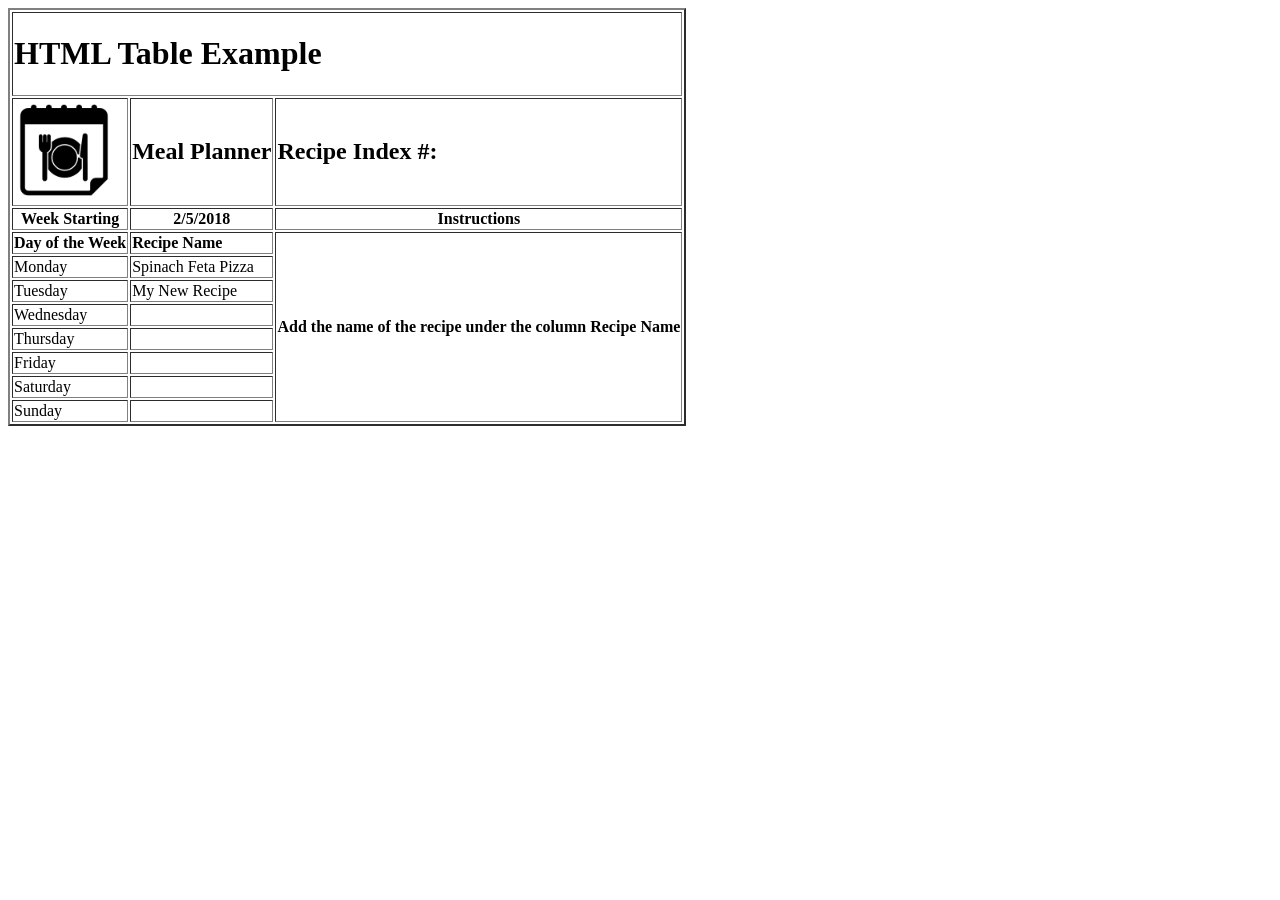
<file: m02/index.html>
<!DOCTYPE html>
<html lang="en">
	<head>
		<meta charset="utf-8">
		<meta name="viewport" content="width=device-width">
		<title>M02</title>
	</head>
	<body>
		<table border="2">
			<tr>
				<td colspan="3"><h1>HTML Table Example</h1></td>
			</tr>
			<tr>
				<td><img src="calendar.png" width="100" alt="A calendar page with a picture of a plate and utensils."></td>
				<td><h2>Meal Planner</h2></td>
				<td><h2>Recipe Index #: </h2></td>
			</tr>
			<tr>
				<th>Week Starting</th>
				<th>2/5/2018</th>
				<th>Instructions</th>
			</tr>
			<tr>
				<td><b>Day of the Week</b></td>
				<td><b>Recipe Name</b></td>
				<td rowspan="8"><b>Add the name of the recipe under the column Recipe Name</b></td>
			</tr>	
			<tr>
				<td>Monday</td>
				<td>Spinach Feta Pizza</td>
			</tr>
			<tr>
				<td>Tuesday</td>
				<td>My New Recipe</td>
			</tr>
			<tr>
				<td>Wednesday</td>
				<td></td>
			</tr>
			<tr>
				<td>Thursday</td>
				<td></td>
			</tr>
			<tr>
				<td>Friday</td>
				<td></td>
			</tr>
			<tr>
				<td>Saturday</td>
				<td></td>
			</tr>
			<tr>
				<td>Sunday</td>
				<td></td>
			</tr>	
		</table>
	</body>
</html>
</file>
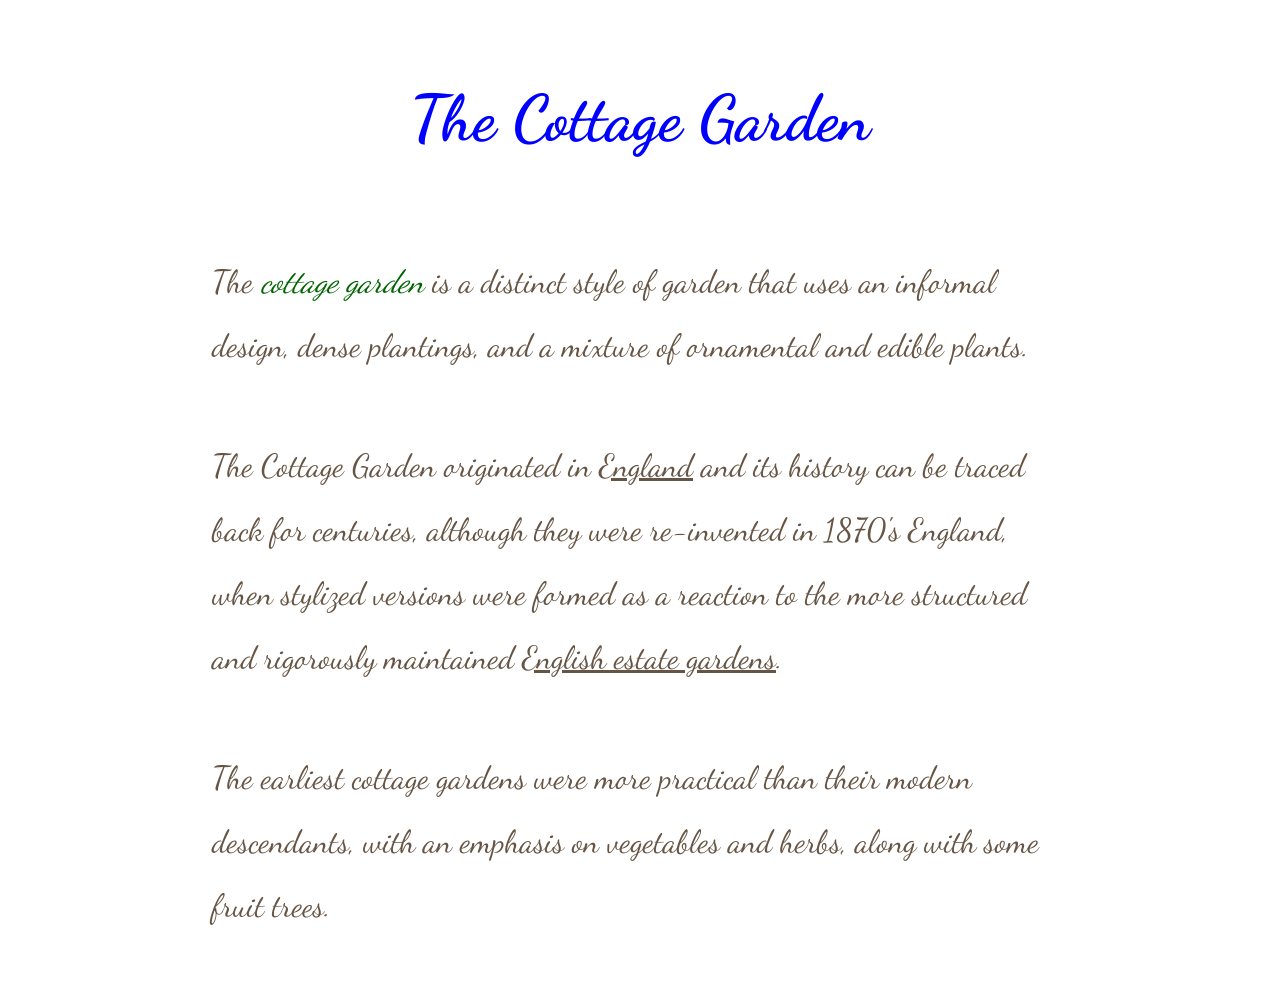
<file: m03/index.html>
<!DOCTYPE html>
<html lang="en">

<head>
	<title>Module 03</title>
	<meta charset="utf-8">
	<meta name="viewport" content="width=device-width">
	<link rel="stylesheet" href="style.css" type="text/css">
	<link rel="preconnect" href="https://fonts.googleapis.com">
	<link rel="preconnect" href="https://fonts.gstatic.com" crossorigin>
	<link href="https://fonts.googleapis.com/css2?family=Dancing+Script:wght@400..700&display=swap" rel="stylesheet">
</head>

<body>
	<h1>The Cottage Garden</h1>
	<p>The <i>cottage garden</i> is a distinct style of garden that uses an informal design, dense plantings, and a
		mixture of ornamental and edible plants.</p>
	<p>The Cottage Garden originated in <a href="">England</a> and its history can be traced back for centuries,
		although they were re-invented in 1870's England, when stylized versions were formed as a reaction to the more
		structured and rigorously maintained <a href="">English estate gardens</a>.</p>
	<p>The earliest cottage gardens were more practical than their modern descendants, with an emphasis on vegetables
		and herbs, along with some fruit trees.</p>
</body>

</html>
</file>
<file: m03/style.css>
body {
  font-family: Helvetica, Arial, sans-serif;
  color: #665544;
  padding: 0 15% 0 15%;
}

h1 {
  text-align: center;
  color: blue;
  font-family: "Dancing Script";
  font-size: 400%;
}

p {
  font-family: "Dancing Script";
  font-weight: normal;
  font-style: normal;
  font-size: 200%;
}

h1,
h2,
p {
  padding: 12px;
  line-height: 2em;
}

i, 
a,
a:hover,
a:visited {
  color: #665544;
}

i {
	color: darkgreen;
}
</file>
